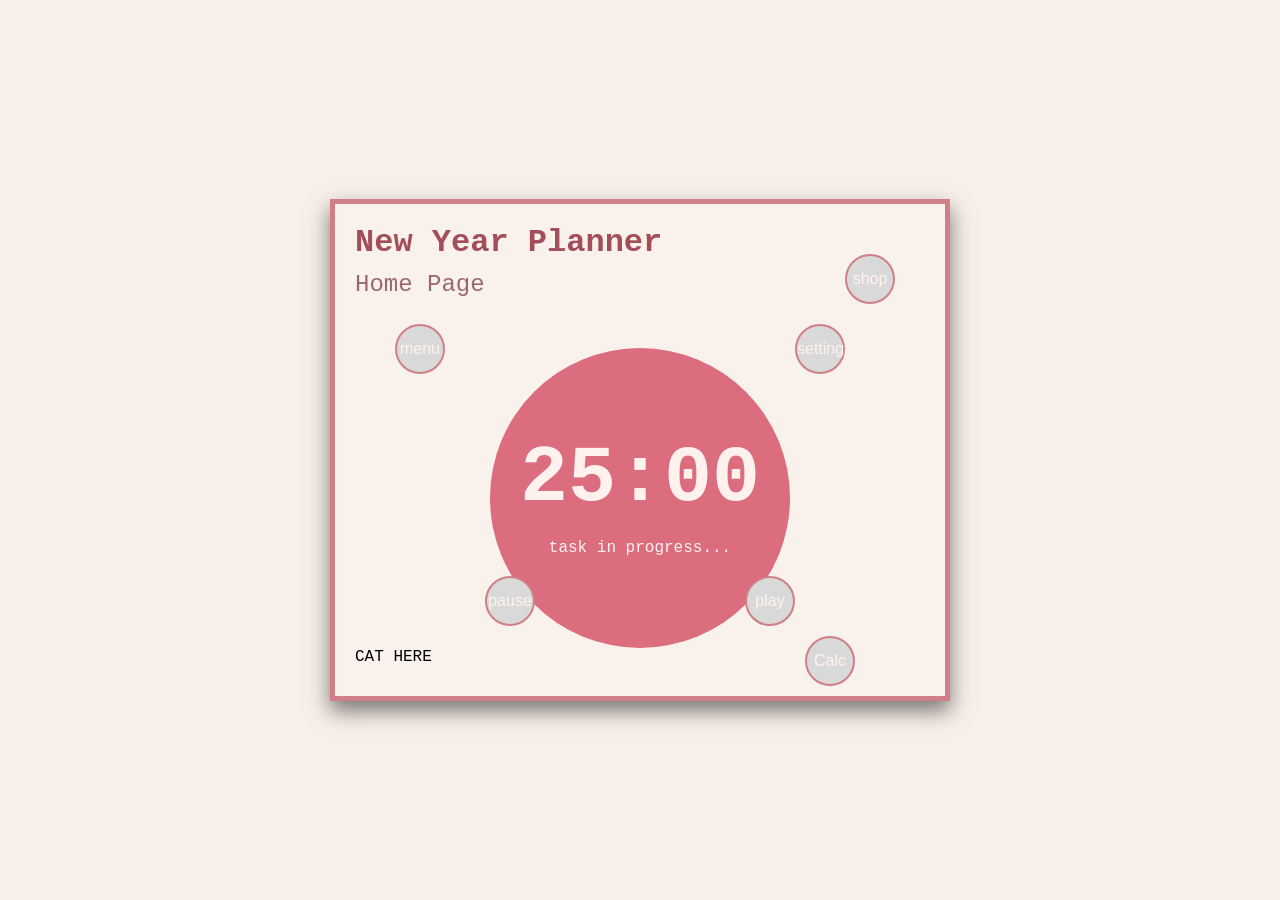
<file: index.html>
<!DOCTYPE html>
<html lang="en">
<head>
    <meta charset="UTF-8">
    <meta name="viewport" content="width=device-width, initial-scale=1.0">
    <title>New Year Planner</title>
    <link rel="stylesheet" href="style.css">
</head>
<body>
    <div class="planner-card">
        <h1>New Year Planner</h1>
        <p class="subtitle">Home Page</p>
    <button class="menu-btn">menu</button>
    <button class="settings-btn" id="settingsBtn">settings</button>
    <button class="shop-btn">shop</button>
    <button onclick="location.href='calculator.html'" class="calculatorBtn">Calc</button>

    <div class="timer">
        <div class="timer-circle">
            <div id="time" class="time"></div>
            <div id="taskText" class="task-text">task in progress...</div>
        </div>
    </div>

    <button class="pause-btn" id="pauseBtn">pause</button>
    <button class="play-btn" id="playBtn">play</button>
     
    <div class="pet">CAT HERE</div>  
</div>

<div class="modal-overlay" id="settingsModal">
    <div class="modal-box">
        <button class="close-btn" id="closeSettingsBtn"> &times;</button>
        <h2>Settings</h2>

        <label for="colorSelect">Color Scheme</label>
        <select id="colorSelect">
            <option value="pink">Pink</option>
            <option value="blue">Blue</option>
            <option value="green">Green</option>
            <option value="yellow">Yellow</option>
            <option value="purple">Purple</option>
        </select>

        <label for="minuteInput">Timer Minutes</label>
        <input type="number" id="minuteInput" min="1" max="180" value="25">

        <button id="saveSettingsBtn" class="save-settings-btn">Save</button>
    </div>
</div>
    <script src="script.js"></script>
</body>
</html>
</file>
<file: style.css>
* {
    box-sizing: border-box;
    margin: 0;
    padding: 0;
}

body {
    min-height: 100vh;
    display: flex;
    justify-content: center;
    align-items: center;
    background: #f7efe8;
    font-family: 'Courier New', Courier, monospace;
    padding: 20px;
}

.planner-card {
    position: relative;
    width: 50%;
    background: #f9f1eb;
    border: 5px solid #cf7f86;
    padding: 20px 20px 30px;
    box-shadow: 0 10px 20px rgba(0, 0, 0, 0.5);
    overflow: hidden;
}

.planner-card h1 {
    color: #a34f5a;
    font-size: 2rem;
    font-weight: 600;
    margin-bottom: 10px;
}

.subtitle {
    color: #9b6871;
    font-size: 1.5rem;
    margin-bottom: 40px;
}

.timer {
    display: flex;
    justify-content: center;
    align-items: center;
    margin-top: 50px;
}

.timer-circle {
    background: #dc6d7e;
    width: 300px;
    height: 300px;
    border-radius: 50%;
    display: flex;
    flex-direction: column;
    justify-content: center;
    align-items: center;
    color: #fff2ee;
    padding: 30px;
    box-shadow: inset 30 30 30 30px rgba(255, 255, 255, 0.5);
}

.time {
    font-size: 5rem;
    font-weight: bold;
    line-height: 1;
    margin-bottom: 20px;
}

.task-text {
    font-size: 1rem;
    max-width: 300px;
}

button {
    position: absolute;
    width: 50px;
    height: 50px;
    border: 2px solid #cf7f86;
    border-radius: 50%;
    background: #d9d9d9;
    color: #fff3ee;
    font-size: 1rem;
    cursor: pointer;
    box-shadow:  4px 10 px rgba(0, 0, 0, 0.12);
}

button:hover {
    transform: scale(1.10);
    background: #c85d6d;
}

.menu-btn {
    left: 60px;
    top: 120px
}

.settings-btn {
    right: 100px;
    top: 120px;
}

.shop-btn {
    right: 50px;
    top: 50px;
}

.pause-btn {
    left: 150px;
    bottom: 70px;
}

.play-btn {
    right: 150px;
    bottom: 70px;
}

.calculatorBtn{
    right: 90px;
    bottom: 10px;
}

/* MODAL SETTINGS */

.modal-overlay {
    position: fixed;
    inset: 0;
    background: rgba(0, 0, 0, 0.7);
    display: none;
    justify-content: center;
    align-items: center;
    z-index: 1000;
}

.modal-overlay.show {
    display: flex;
}

.model-box {
    width: 360px;
    background: #ffffff;
    border: 4px solid #cf7f86;
    border-radius: 12px;
    position: relative;
    box-shadow: 0 10px 20px rgba(0, 0, 0, 0.18);
}

.modal-box h2  {
    margin-bottom: 16px;
    color: #a34f5a;
}

.modal-box label {
    display: block;
    margin-top: 14px;
    margin-bottom: 8px;
    color: #7a4a55;
    font-size: 1rem;
}

.modal-box input,
.modal-box select {
    width: 100%;
    padding: 10px;
    border: 2px solid #cf7f86;
    border-radius: 8px;
    font-size: 1rem;
    font-family: inherit;
}

.save-settings-btn{
    position: static;
    width: 100%;
    height: auto;
    margin-top: 20px;
    padding: 12px;
    border: none;
    border-radius: 8px;
    background: #d9d9d9;
    color: white;
    font-size: 1rem;
    cursor: pointer;
    box-shadow: none;
}

.save-settings-btn:hover {
    transform: none;
    background: #c85d6d;
}

.close-btn {
    position: absolute;
    top: 8px;
    right: 12px;
    width: auto;
    height: auto;
    border: none;
    background: transparent;
    color: #a34f5a;
    font-size: 1.8rem;
    cursor: pointer;
    box-shadow: none;
}

.close-btn:hover {
    transform: none;
    background: transparent;
}
</file>
